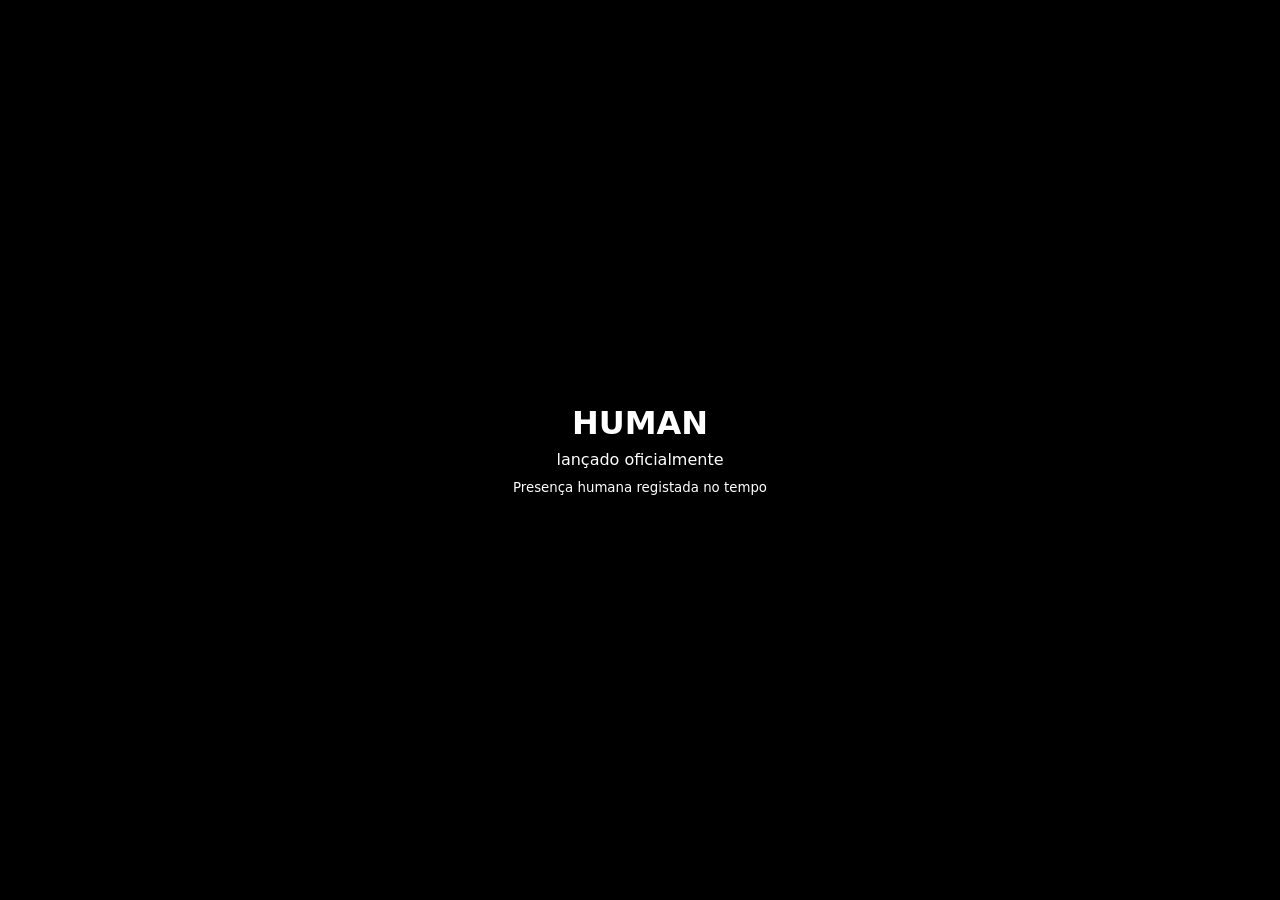
<file: index.html>
<!DOCTYPE html>
<html lang="pt">
<head>
  <meta charset="UTF-8" />
  <meta name="viewport" content="width=device-width, initial-scale=1.0, viewport-fit=cover" />
  <title>HUMAN</title>

  <link rel="stylesheet" href="style.css" />

  <!-- Telegram WebApp -->
  <script src="https://telegram.org/js/telegram-web-app.js"></script>
</head>

<body>

<!-- SPLASH -->
<div id="mainnetSplash">
  <div class="mainnet-box">
    <h2>HUMAN</h2>
    <p>lançado oficialmente</p>
    <small>Presença humana registada no tempo</small>
  </div>
</div>

<!-- APP -->
<div id="app">

  <section id="hero">
    <h1>HUMAN</h1>
    <p>Não é um jogo. Não é promessa. É presença.</p>
  </section>

  <section id="dashboard">
    <div class="card big">
      <h2>HUM acumulado</h2>
      <div class="hum-value" id="humValue">0.00000 HUM</div>

      <p id="percentText">— % minerado</p>

      <small id="phaseText">
        Fase 0 — Génese<br />
        HUM guardado (dormente)
      </small>
    </div>

    <div class="menu">
      <button data-open="protocol">📜 Protocolo HUM</button>
      <button data-open="about">ℹ️ Sobre</button>
    </div>
  </section>

  <section id="protocol" class="space hidden">
    <div class="space-card">
      <h2>Protocolo HUM</h2>
      <p>
        HUM é um marcador de presença humana.<br /><br />
        Não é investimento.<br />
        Não é promessa de retorno.
      </p>
      <button class="close">Fechar</button>
    </div>
  </section>

  <section id="about" class="space hidden">
    <div class="space-card">
      <h2>Sobre</h2>
      <p>
        HUMAN regista presença no tempo.<br />
        A maturidade é coletiva.
      </p>
      <button class="close">Fechar</button>
    </div>
  </section>

</div>

<!-- FAILSAFE SPLASH -->
<script>
  window.addEventListener("load", () => {
    setTimeout(() => {
      const splash = document.getElementById("mainnetSplash");
      if (splash) splash.style.display = "none";
    }, 1200);
  });
</script>

<script src="app.js"></script>
</body>
</html>
</file>
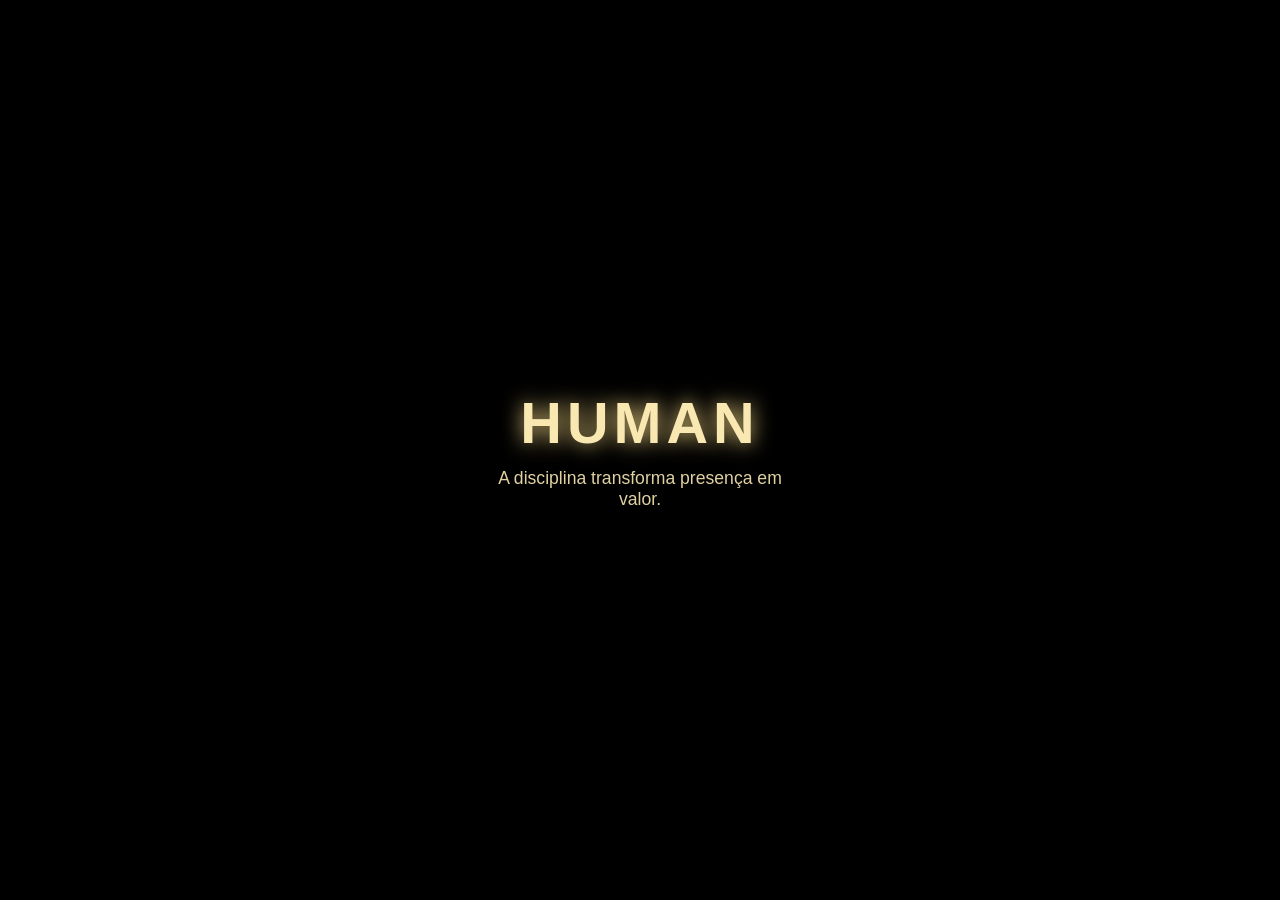
<file: docs/index.html>
<!DOCTYPE html>
<html lang="pt">
<head>
<meta charset="UTF-8">
<meta name="viewport" content="width=device-width, initial-scale=1">
<title>HUMAN — Ascender</title>
<link rel="stylesheet" href="style.css">
<script defer>
document.addEventListener("DOMContentLoaded",()=>{
  setTimeout(()=>{ window.location.href="home.html"; },2500);
});
</script>
</head>

<body class="splash">
<div class="splash-center">
  <h1>HUMAN</h1>
  <p id="frase"></p>
</div>

<script>
const frases=[
"O tempo é a única energia verdadeira.",
"Cada regresso ilumina o caminho.",
"A disciplina transforma presença em valor.",
"Nada é mais raro do que tempo consciente.",
"O HUM nasce de ti.",
"A tua marca no tempo é única.",
"Não corras — regressa.",
"O futuro pertence aos que voltam.",
"HUM mede presença, não poder.",
"Participar é criar realidade.",
"O mundo digital precisa de humanidade.",
"A persistência supera a pressa.",
"Presença é prova.",
"HUMAN é tempo vivo.",
"Tu és a origem."
];
document.getElementById("frase").innerText =
  frases[Math.floor(Math.random()*frases.length)];
</script>
</body>
</html>
</file>
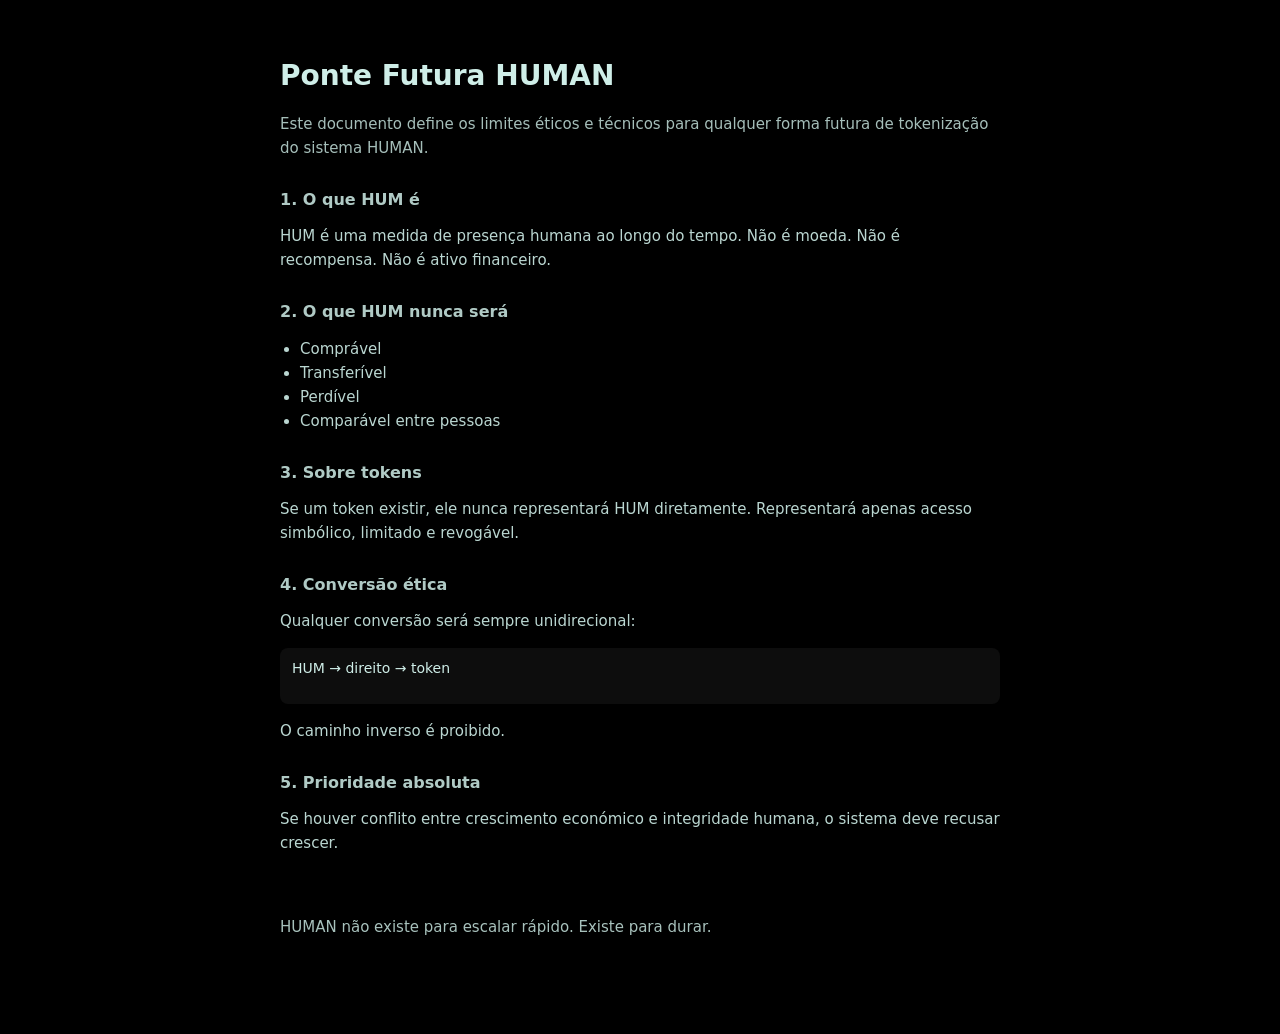
<file: bridge.html>
<!DOCTYPE html>
<html lang="pt">
<head>
  <meta charset="UTF-8">
  <meta name="viewport" content="width=device-width, initial-scale=1.0">
  <title>HUMAN — Ponte Futura</title>
  <link rel="stylesheet" href="bridge.css">
</head>
<body>

<main class="container">

  <h1>Ponte Futura HUMAN</h1>

  <p class="intro">
    Este documento define os limites éticos e técnicos
    para qualquer forma futura de tokenização do sistema HUMAN.
  </p>

  <section>
    <h2>1. O que HUM é</h2>
    <p>
      HUM é uma medida de presença humana ao longo do tempo.
      Não é moeda. Não é recompensa. Não é ativo financeiro.
    </p>
  </section>

  <section>
    <h2>2. O que HUM nunca será</h2>
    <ul>
      <li>Comprável</li>
      <li>Transferível</li>
      <li>Perdível</li>
      <li>Comparável entre pessoas</li>
    </ul>
  </section>

  <section>
    <h2>3. Sobre tokens</h2>
    <p>
      Se um token existir, ele nunca representará HUM diretamente.
      Representará apenas acesso simbólico, limitado e revogável.
    </p>
  </section>

  <section>
    <h2>4. Conversão ética</h2>
    <p>
      Qualquer conversão será sempre unidirecional:
    </p>
    <pre>
HUM → direito → token
    </pre>
    <p>
      O caminho inverso é proibido.
    </p>
  </section>

  <section>
    <h2>5. Prioridade absoluta</h2>
    <p>
      Se houver conflito entre crescimento económico
      e integridade humana, o sistema deve recusar crescer.
    </p>
  </section>

  <section class="closing">
    <p>
      HUMAN não existe para escalar rápido.
      Existe para durar.
    </p>
  </section>

</main>

</body>
</html>
</file>
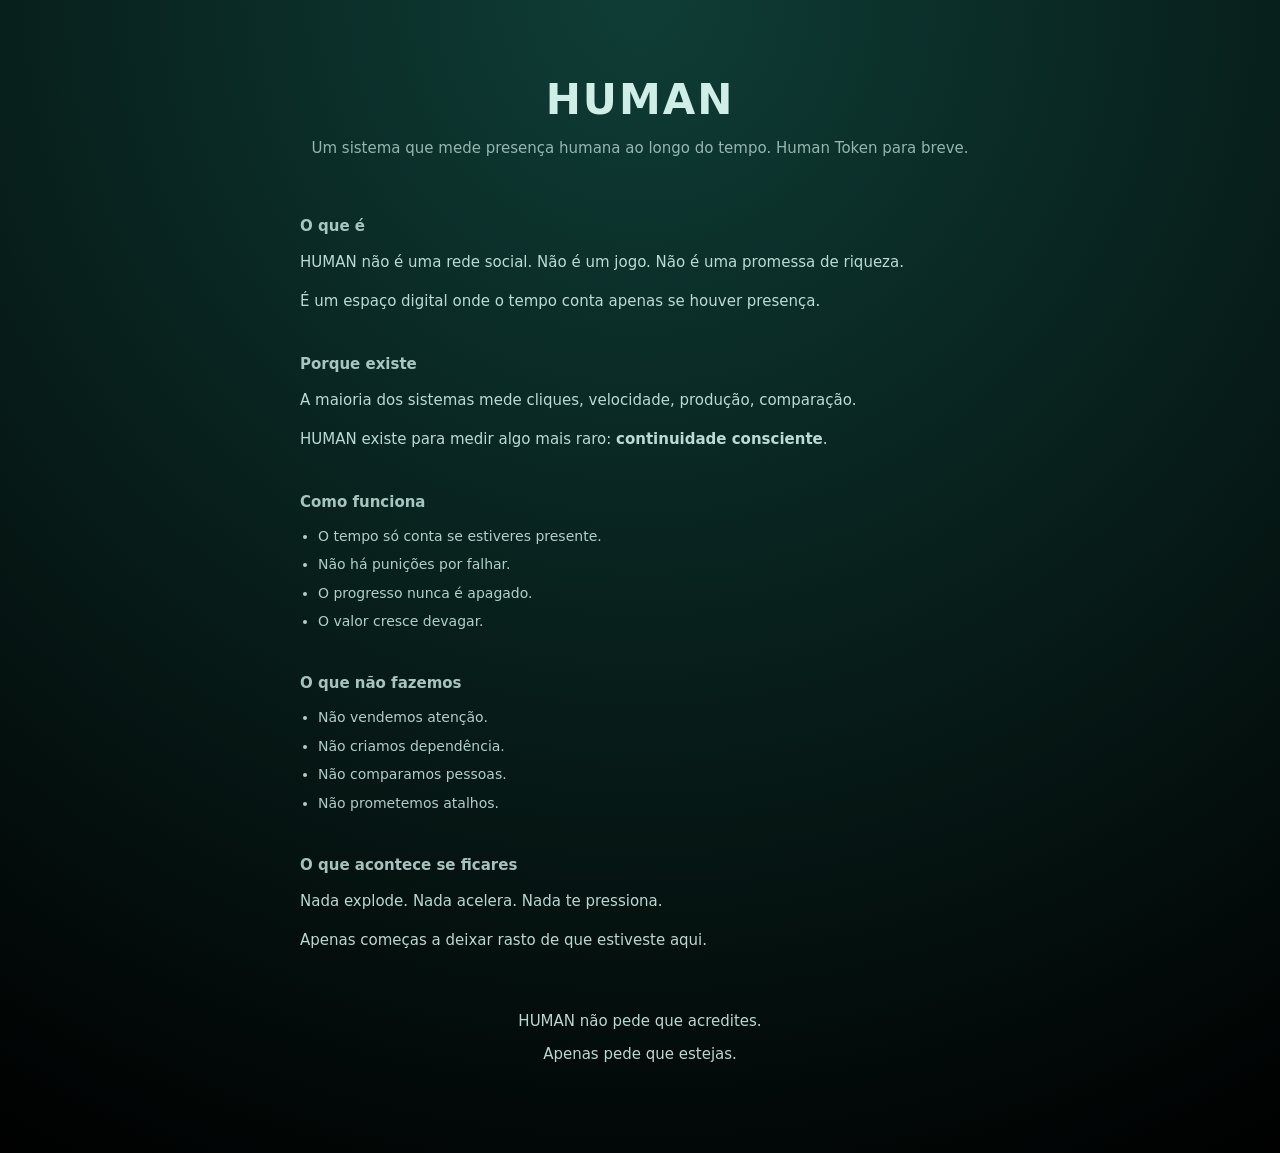
<file: public.html>
<!DOCTYPE html>
<html lang="pt">
<head>
  <meta charset="UTF-8" />
  <meta name="viewport" content="width=device-width, initial-scale=1.0"/>
  <title>HUMAN</title>
  <link rel="stylesheet" href="public.css">
</head>
<body>

<main class="container">

  <section class="hero">
    <h1>HUMAN</h1>
    <p class="subtitle">
      Um sistema que mede presença humana ao longo do tempo. Human Token para breve.
    </p>
  </section>

  <section class="block">
    <h2>O que é</h2>
    <p>
      HUMAN não é uma rede social.
      Não é um jogo.
      Não é uma promessa de riqueza.
    </p>
    <p>
      É um espaço digital onde o tempo conta
      apenas se houver presença.
    </p>
  </section>

  <section class="block">
    <h2>Porque existe</h2>
    <p>
      A maioria dos sistemas mede cliques,
      velocidade,
      produção,
      comparação.
    </p>
    <p>
      HUMAN existe para medir algo mais raro:
      <strong>continuidade consciente</strong>.
    </p>
  </section>

  <section class="block">
    <h2>Como funciona</h2>
    <ul>
      <li>O tempo só conta se estiveres presente.</li>
      <li>Não há punições por falhar.</li>
      <li>O progresso nunca é apagado.</li>
      <li>O valor cresce devagar.</li>
    </ul>
  </section>

  <section class="block">
    <h2>O que não fazemos</h2>
    <ul>
      <li>Não vendemos atenção.</li>
      <li>Não criamos dependência.</li>
      <li>Não comparamos pessoas.</li>
      <li>Não prometemos atalhos.</li>
    </ul>
  </section>

  <section class="block">
    <h2>O que acontece se ficares</h2>
    <p>
      Nada explode.
      Nada acelera.
      Nada te pressiona.
    </p>
    <p>
      Apenas começas a deixar rasto
      de que estiveste aqui.
    </p>
  </section>

  <section class="closing">
    <p>
      HUMAN não pede que acredites.
    </p>
    <p>
      Apenas pede que estejas.
    </p>
  </section>

</main>

</body>
</html>
</file>
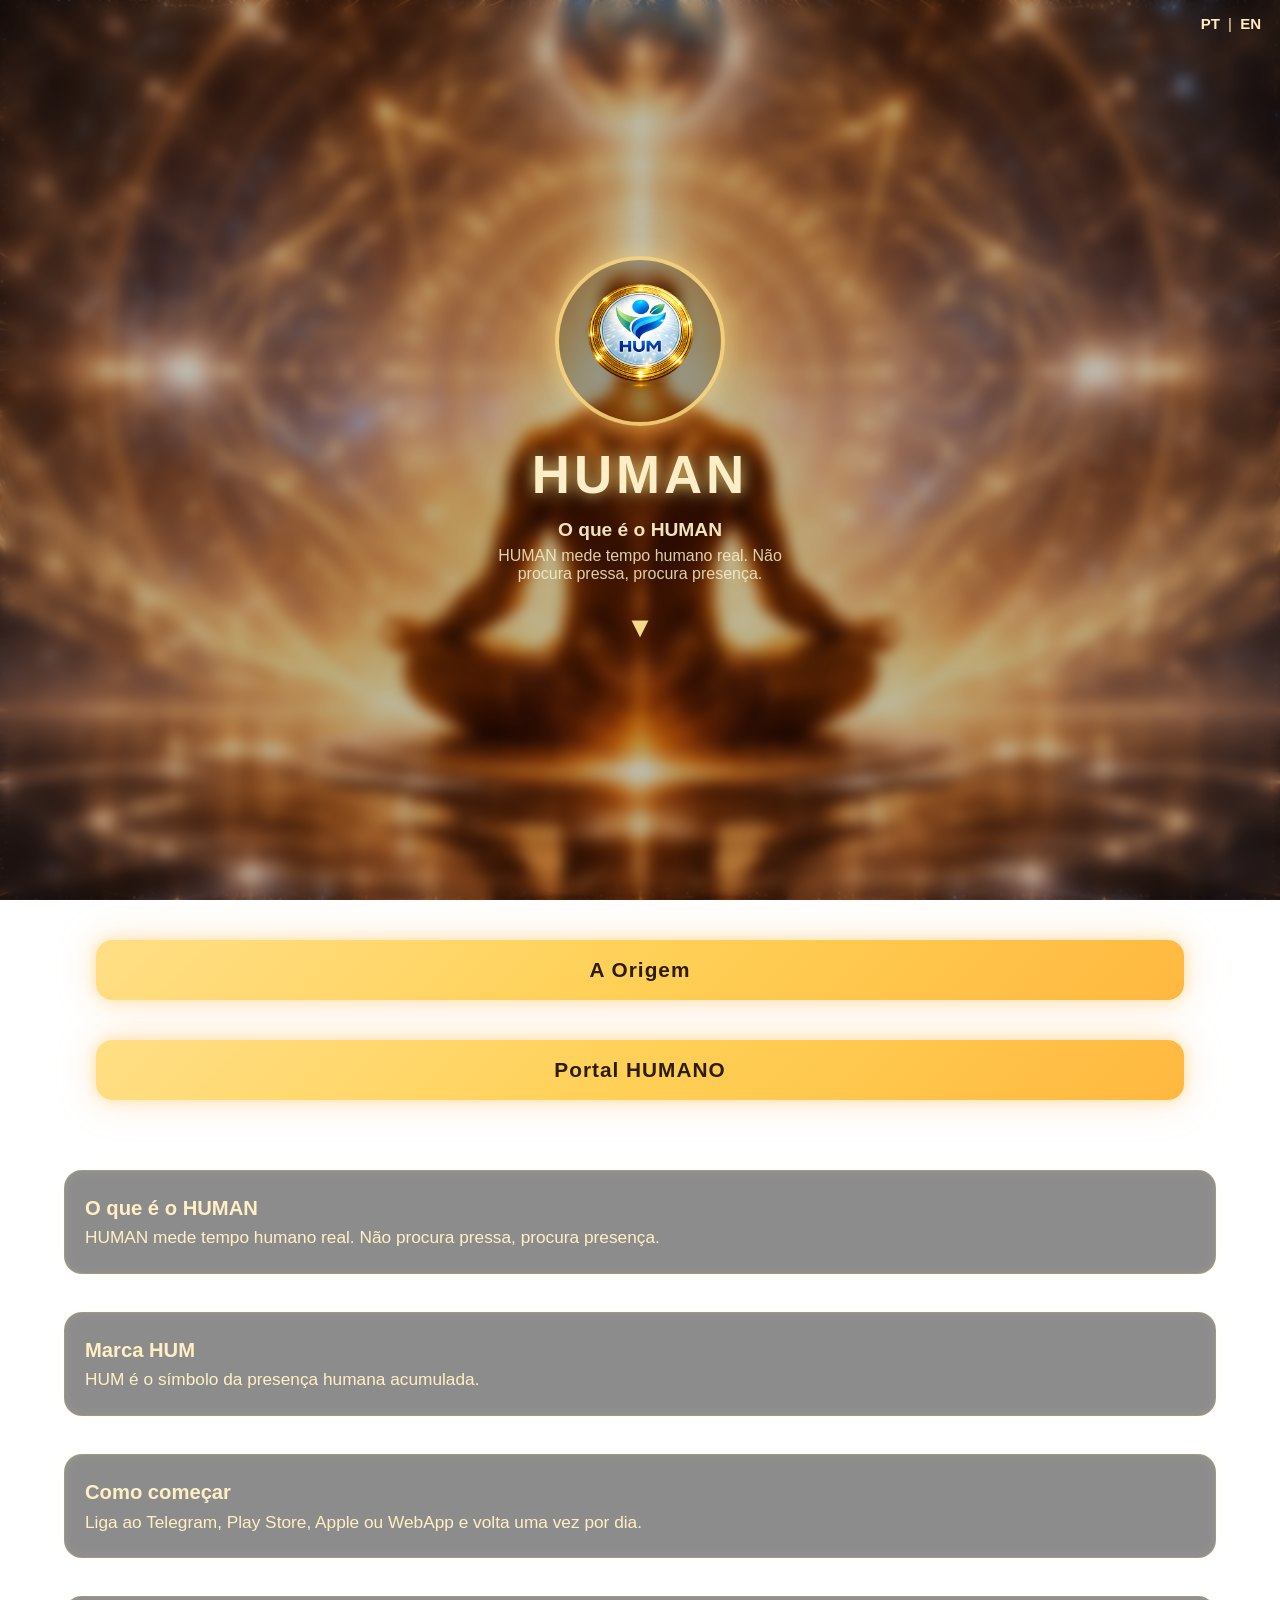
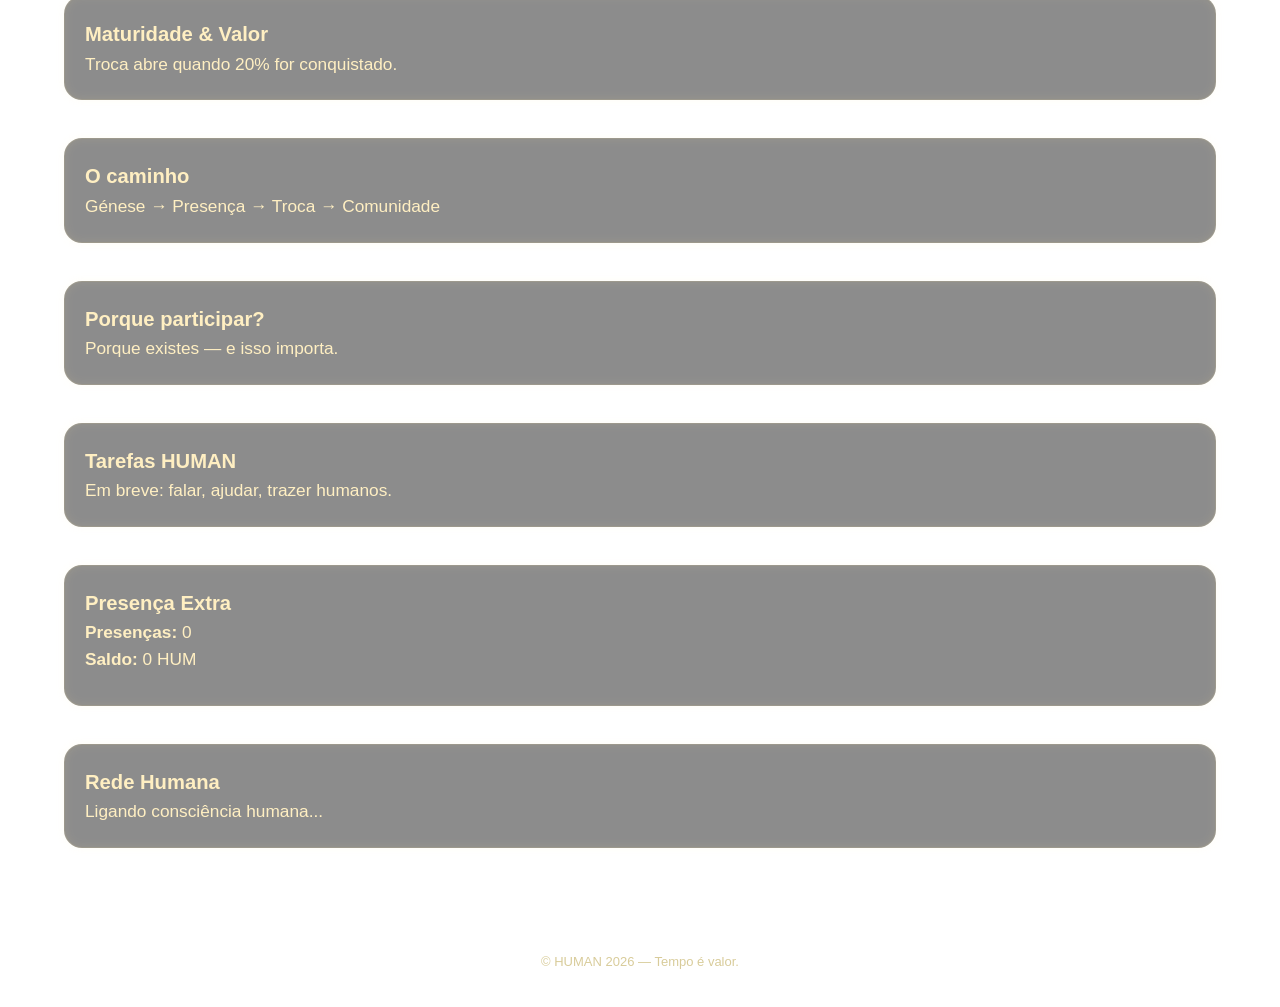
<file: docs/home.html>
<!DOCTYPE html>
<html lang="pt">
<head>
<meta charset="UTF-8">
<meta name="viewport" content="width=device-width, initial-scale=1">
<title>HUMAN 2026</title>
<link rel="stylesheet" href="style.css">
<script defer src="script.js"></script>
</head>

<body class="home">

<!-- FUNDO ANIMADO -->
<canvas id="fog"></canvas>
<canvas id="trail"></canvas>
<div id="background"></div>

<!-- LÍNGUA -->
<header>
  <div id="lang-switch">
    <span onclick="setLang('pt')">PT</span> |
    <span onclick="setLang('en')">EN</span>
  </div>
</header>

<!-- HERO -->
<section class="hero">
  <div class="hum-logo"></div>
  <h1>HUMAN</h1>
  <h2 data-key="what-title"></h2>
  <p data-key="what"></p>
  <div id="scroll-down">▼</div>
</section>

<!-- BOTÕES PRINCIPAIS -->
<a href="origem.html" class="gateway-btn" data-key="origem-btn">
  A Origem
</a>

<a href="portal.html" class="gateway-btn" data-key="portal-btn">
  Portal HUMANO
</a>

<!-- CONTEÚDO PRINCIPAL -->
<main>

<section class="card">
  <h3 data-key="what-title"></h3>
  <p data-key="what"></p>
</section>

<section class="card">
  <h3 data-key="token-title"></h3>
  <p data-key="token"></p>
</section>

<section class="card">
  <h3 data-key="start-title"></h3>
  <p data-key="start"></p>
</section>

<section class="card">
  <h3 data-key="eco-title"></h3>
  <p data-key="eco"></p>
</section>

<section class="card">
  <h3 data-key="phase-title"></h3>
  <p data-key="phase"></p>
</section>

<section class="card">
  <h3 data-key="why-title"></h3>
  <p data-key="why"></p>
</section>

<section class="card">
  <h3 data-key="tasks-title"></h3>
  <p data-key="tasks"></p>
</section>

<section class="card">
  <h3 data-key="daily-title"></h3>
  <p><strong>Presenças:</strong> <span id="days">0</span></p>
  <p><strong>Saldo:</strong> <span id="humBalance">0 HUM</span></p>
  <div id="timeline"></div>
</section>

<section class="card">
  <h3 data-key="comm-title"></h3>
  <p id="radar-info">Ligando consciência humana...</p>
</section>

</main>

<footer>
  <p>© HUMAN 2026 — Tempo é valor.</p>
</footer>

<!-- GARANTE QUE OS TEXTOS APARECEM -->
<script>
document.addEventListener("DOMContentLoaded",()=>{
 setLang(localStorage.getItem("lang") || "pt");
});
</script>

</body>
</html>
</file>
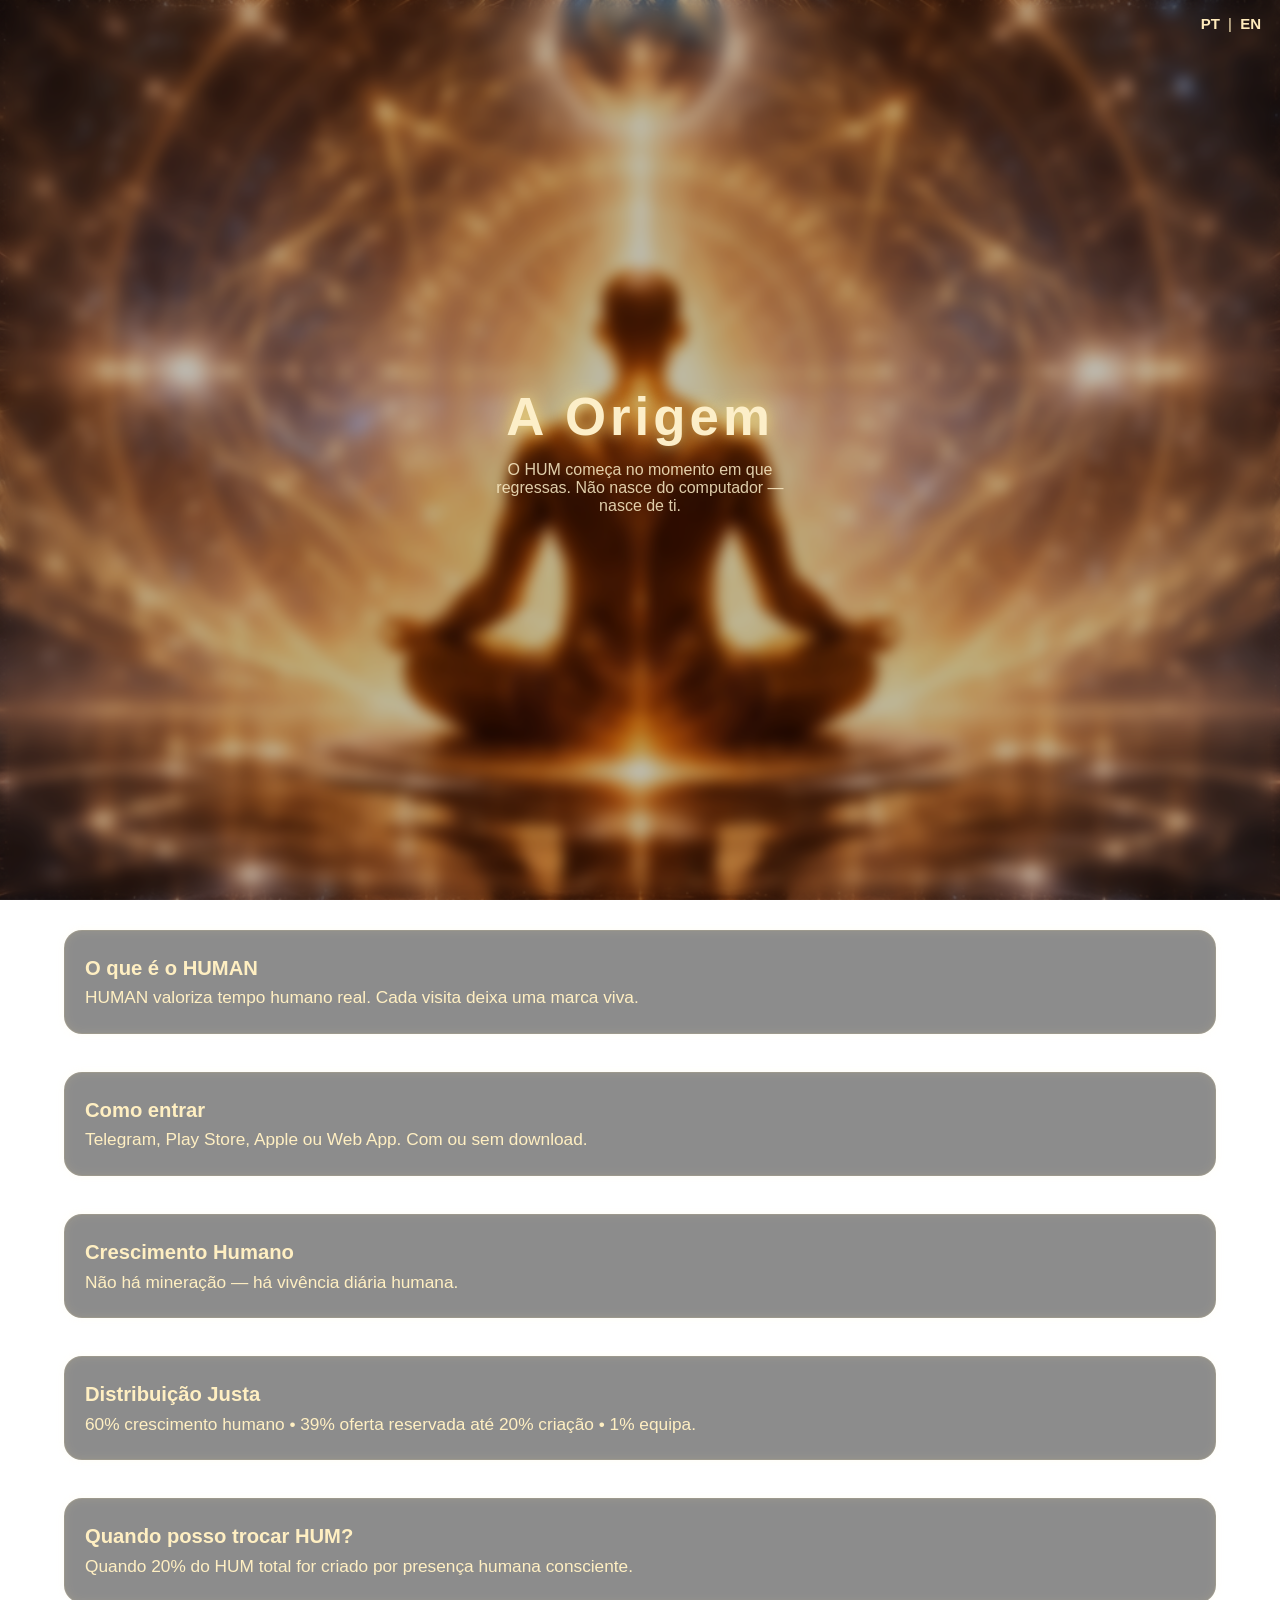
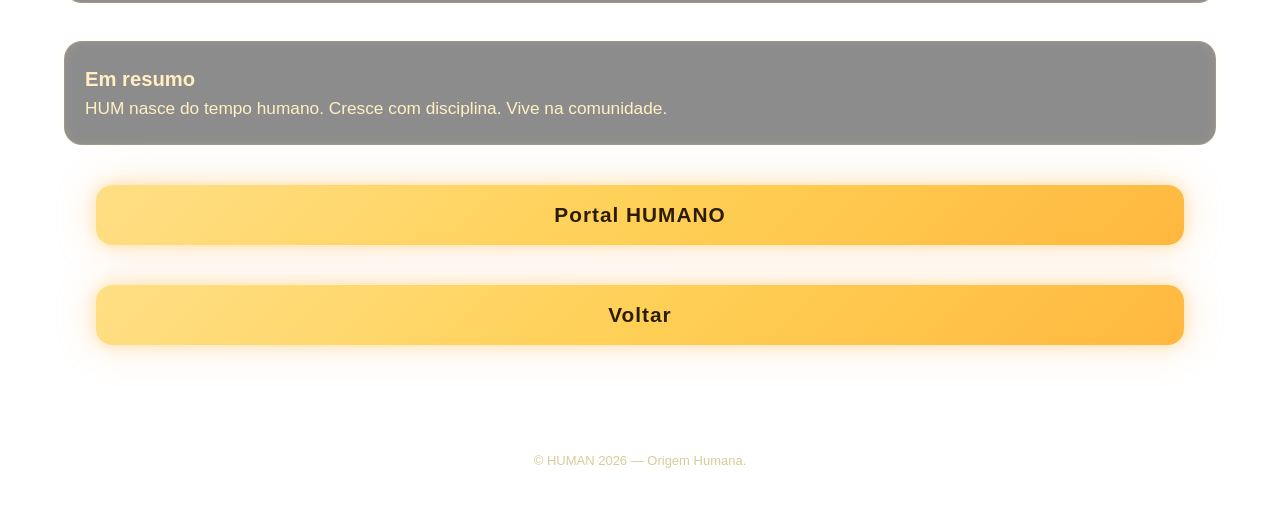
<file: docs/origem.html>
<!DOCTYPE html>
<html lang="pt">
<head>
<meta charset="UTF-8">
<meta name="viewport" content="width=device-width, initial-scale=1">
<title>A Origem — HUMAN</title>
<link rel="stylesheet" href="style.css">
<script defer src="script.js"></script>
</head>

<body class="home">

<canvas id="fog"></canvas>
<canvas id="trail"></canvas>
<div id="background"></div>

<header>
  <div id="lang-switch">
    <span onclick="setLang('pt')">PT</span> |
    <span onclick="setLang('en')">EN</span>
  </div>
</header>

<section class="hero mini-hero">
  <h1 data-key="origem-title"></h1>
  <p data-key="origem-intro"></p>
</section>

<main>
<section class="card"><h3 data-key="origem-what"></h3><p data-key="origem-what-text"></p></section>
<section class="card"><h3 data-key="origem-entry"></h3><p data-key="origem-entry-text"></p></section>
<section class="card"><h3 data-key="origem-growth"></h3><p data-key="origem-growth-text"></p></section>
<section class="card"><h3 data-key="origem-distribution"></h3><p data-key="origem-distribution-text"></p></section>
<section class="card"><h3 data-key="origem-when"></h3><p data-key="origem-when-text"></p></section>
<section class="card"><h3 data-key="origem-summary"></h3><p data-key="origem-summary-text"></p></section>

<a href="portal.html" class="gateway-btn" data-key="portal-btn"></a>
<a href="home.html" class="gateway-btn back-btn" data-key="back-home"></a>
</main>

<footer><p>© HUMAN 2026 — Origem Humana.</p></footer>
</body>
</html>
</file>
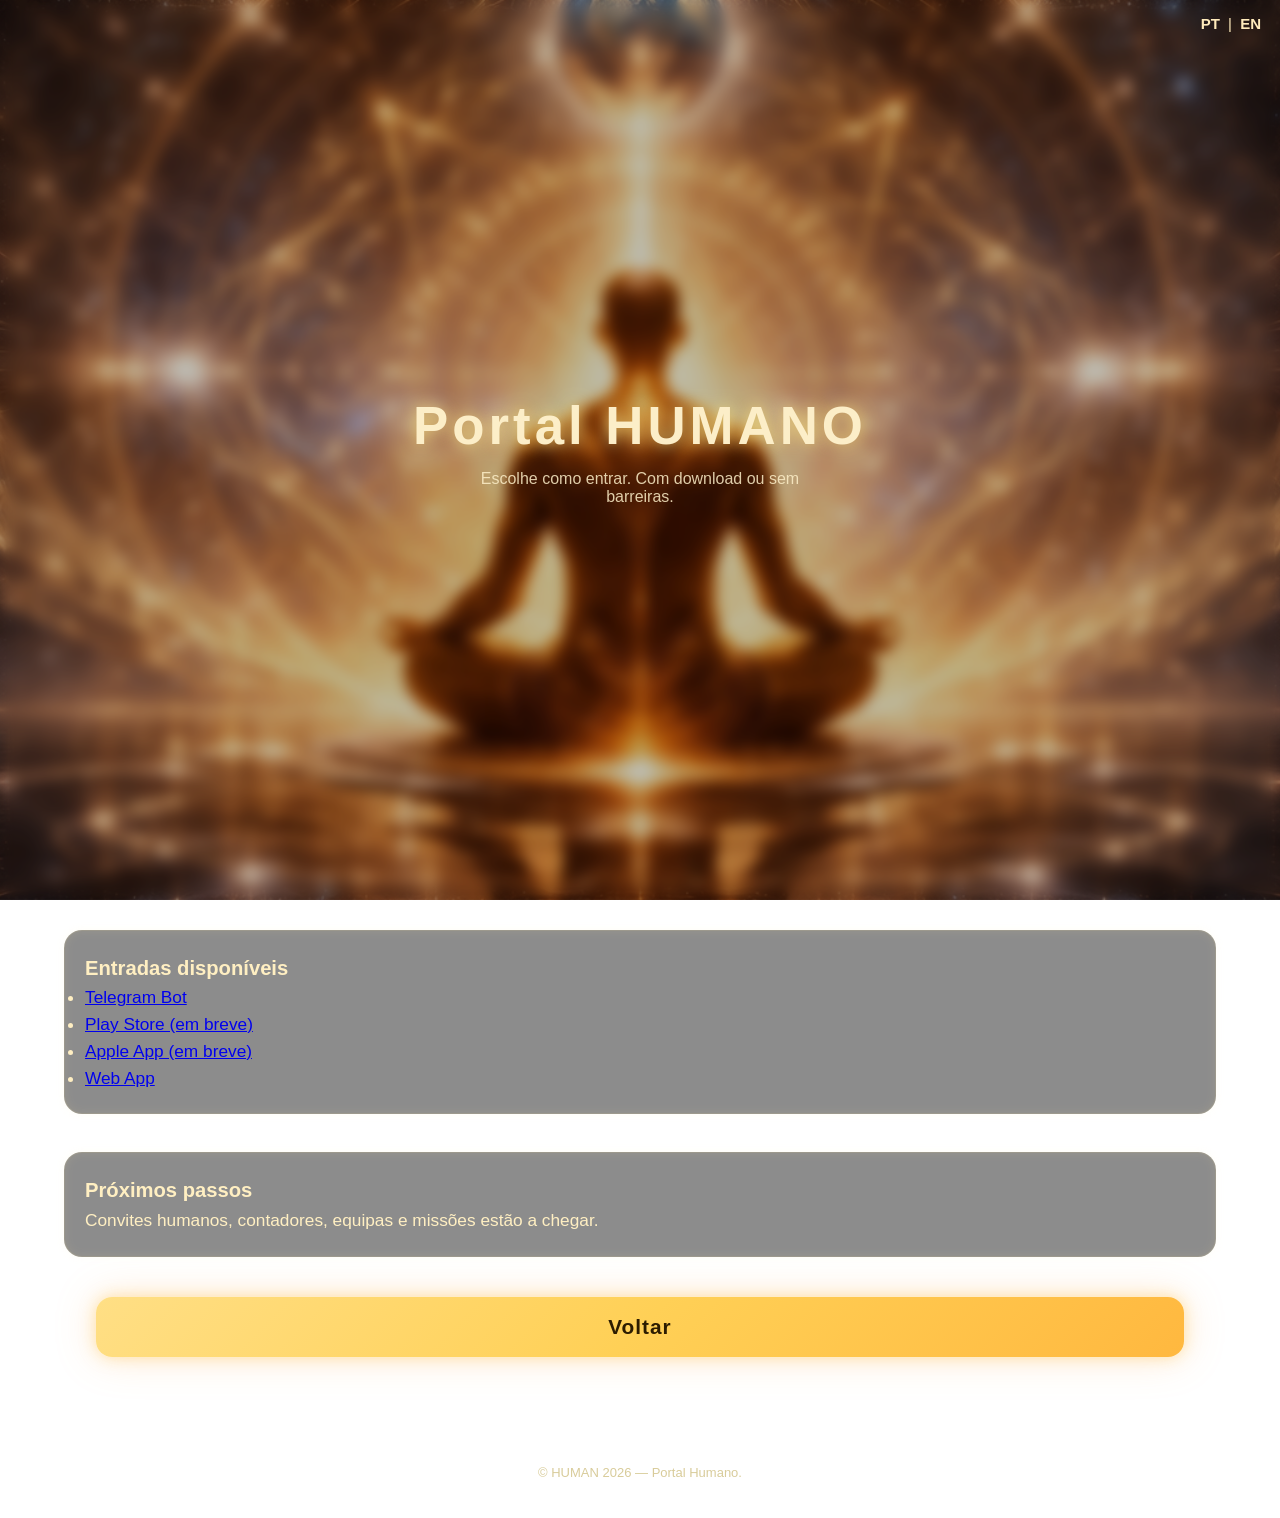
<file: docs/portal.html>
<!DOCTYPE html>
<html lang="pt">
<head>
<meta charset="UTF-8">
<meta name="viewport" content="width=device-width, initial-scale=1">
<title>Portal HUMAN</title>
<link rel="stylesheet" href="style.css">
<script defer src="script.js"></script>
</head>

<body class="home">

<canvas id="fog"></canvas>
<canvas id="trail"></canvas>
<div id="background"></div>

<header>
  <div id="lang-switch">
    <span onclick="setLang('pt')">PT</span> |
    <span onclick="setLang('en')">EN</span>
  </div>
</header>

<section class="hero mini-hero">
  <h1 data-key="portal-title"></h1>
  <p data-key="portal-desc"></p>
</section>

<main>
<section class="card">
  <h3 data-key="portal-connect"></h3>
  <ul>
    <li><a href="https://t.me/human_app_bot" target="_blank">Telegram Bot</a></li>
    <li><a href="#">Play Store (em breve)</a></li>
    <li><a href="#">Apple App (em breve)</a></li>
    <li><a href="home.html">Web App</a></li>
  </ul>
</section>

<section class="card">
  <h3 data-key="portal-future"></h3>
  <p data-key="portal-future-text"></p>
</section>

<a href="home.html" class="gateway-btn back-btn" data-key="back-home"></a>
</main>

<footer><p>© HUMAN 2026 — Portal Humano.</p></footer>
</body>
</html>
</file>
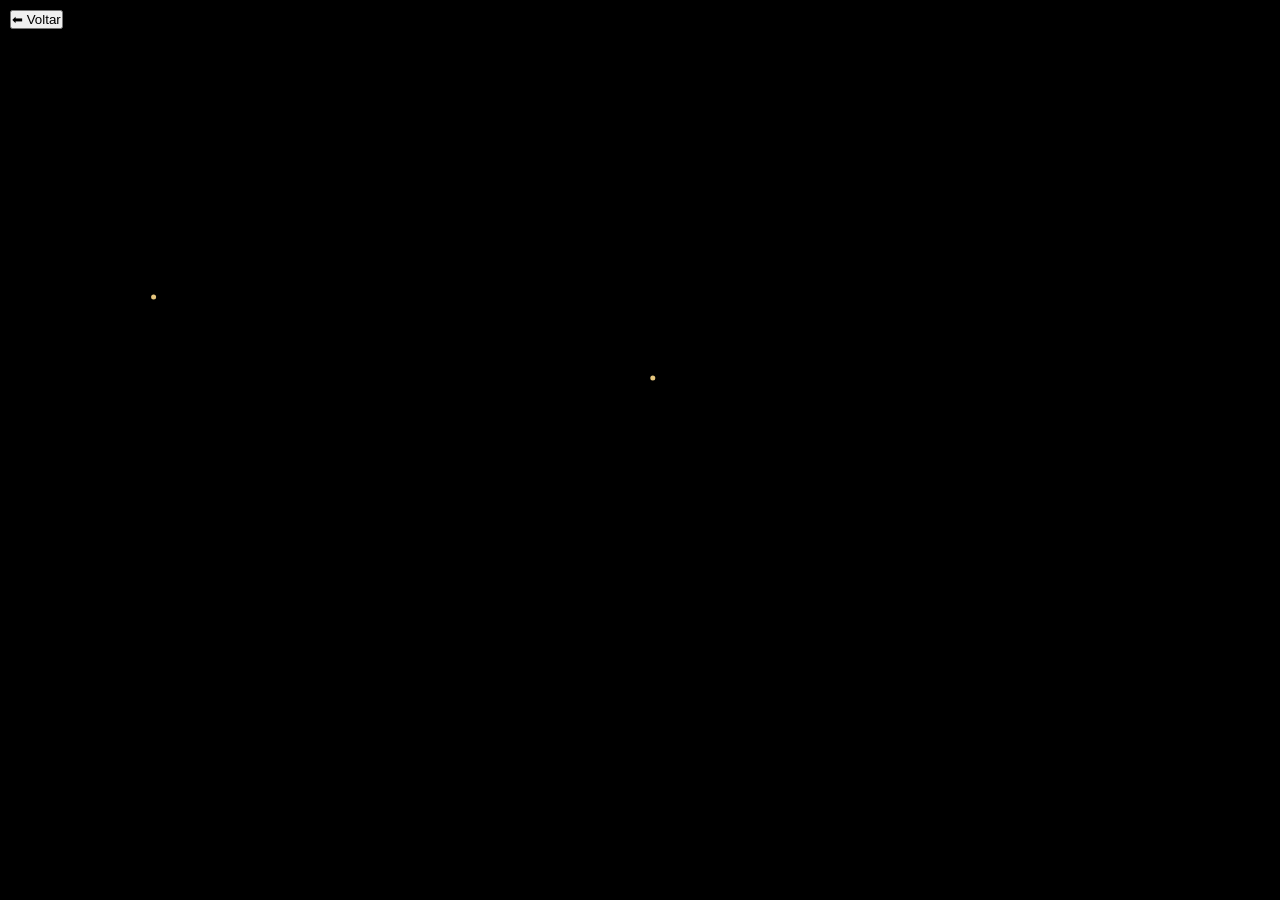
<file: docs/radar.html>
<!DOCTYPE html>
<html>
<head><meta charset="UTF-8"><meta name="viewport" content="width=device-width,initial-scale=1">
<title>Radar HUM</title>
<link rel="stylesheet" href="style.css">
<style>canvas{background:black} .back{position:fixed;top:10px;left:10px;z-index:20;}</style>
</head>
<body>
<button class="back btn" onclick="location.href='home.html'">⬅ Voltar</button>
<canvas id="map"></canvas>
<script>
const c=document.getElementById("map"),x=c.getContext("2d");
function r(){c.width=innerWidth;c.height=innerHeight;}r();onresize=r;
let nodes=[];
async function load(){try{
 let j=await fetch("radar.json");nodes=await j.json();}catch{}}
setInterval(load,15000);load();
function d(){
 x.clearRect(0,0,c.width,c.height);
 nodes.forEach((n,i)=>{x.fillStyle="rgba(255,220,140,.9)";x.beginPath();x.arc(n.x*c.width,n.y*c.height,2.5,0,Math.PI*2);x.fill();});
 requestAnimationFrame(d);} d();
</script>
</body></html>
</file>
<file: style.css>
/* =========================
   HUMAN — style.css
   ========================= */

* {
  box-sizing: border-box;
}

body {
  margin: 0;
  background: #000;
  color: #fff;
  font-family: system-ui, -apple-system, BlinkMacSystemFont, sans-serif;
}

/* SPLASH */
#mainnetSplash {
  position: fixed;
  inset: 0;
  background: #000;
  display: flex;
  align-items: center;
  justify-content: center;
  z-index: 9999;
}

.mainnet-box {
  text-align: center;
}

.mainnet-box h2 {
  margin: 0;
  font-size: 2rem;
}

.mainnet-box p {
  margin: 0.5rem 0;
}

#app {
  padding: 20px;
}

/* HERO */
#hero {
  text-align: center;
  margin-bottom: 20px;
}

/* CARD */
.card {
  background: #111;
  border-radius: 16px;
  padding: 20px;
  margin-bottom: 20px;
}

.hum-value {
  font-size: 1.6rem;
  margin: 10px 0;
}

/* MENU */
.menu {
  display: flex;
  gap: 10px;
  flex-wrap: wrap;
}

.menu button {
  flex: 1;
  padding: 12px;
  border-radius: 12px;
  border: none;
  background: #222;
  color: #fff;
}

/* MODALS */
.space {
  position: fixed;
  inset: 0;
  background: rgba(0,0,0,0.8);
  display: flex;
  align-items: center;
  justify-content: center;
}

.space.hidden {
  display: none;
}

.space-card {
  background: #111;
  padding: 20px;
  border-radius: 16px;
  width: 90%;
  max-width: 400px;
}

.space-card button {
  margin-top: 15px;
  width: 100%;
  padding: 10px;
  border: none;
  border-radius: 10px;
  background: #333;
  color: #fff;
}
</file>
<file: docs/style.css>
/*******************************
 🌍 BASE GLOBAL
*******************************/
*{margin:0;padding:0;box-sizing:border-box;}
html,body{width:100%;min-height:100vh;}
body{
  font-family:-apple-system, BlinkMacSystemFont, Segoe UI, Roboto, sans-serif;
  color:#f5eec8;
  overflow-x:hidden;
  scroll-behavior:smooth;
}

/*******************************
 🌌 FUNDO NÍTIDO
*******************************/
#background{
  position:fixed;
  inset:0;
  background:url("zen-bg.jpg") center/cover no-repeat fixed;
  z-index:-4;
  opacity:1;          /* Fundo forte */
  filter:none;        /* Sem desfocar */
}

/*******************************
 🚀 SPLASH SCREEN
*******************************/
body.splash{
  display:flex;
  flex-direction:column;
  align-items:center;
  justify-content:center;
  background:#000;
  color:#f9e8b2;
  text-align:center;
  animation:fadeIn 1.5s ease-out;
}
.splash-center h1{
  font-size:3.6rem;
  letter-spacing:5px;
  margin-bottom:12px;
  text-shadow:0 0 20px #e4c97c;
}
.splash-center p{
  max-width:320px;
  opacity:.9;
  font-size:1.1rem;
}
#lang-switch-top{
  position:fixed;
  top:18px;right:18px;
  font-size:15px;
  cursor:pointer;
  color:#e9d89b;
}

/*******************************
 ✨ ANIM EXTRA
*******************************/
@keyframes fadeIn{0%{opacity:0;}100%{opacity:1;}}
@keyframes breathe{
  0%,100%{transform:scale(1);}
  50%{transform:scale(1.05);}
}

/*******************************
 🏠 HOME LAYOUT
*******************************/
body.home{
  color:#fceec8;
}

/* NAV */
header{
  position:fixed;
  top:15px;
  right:15px;
  z-index:60;
  font-size:15px;
  display:flex;
  gap:6px;
  color:#ffebbc;
}
#lang-switch span{
  cursor:pointer;
  font-weight:600;
  padding:2px 4px;
}
#lang-switch span:hover{
  color:#fff6d1;
  text-shadow:0 0 7px #ffd778;
}

/*******************************
 🌌 HERO
*******************************/
.hero{
  height:100vh;
  display:flex;
  flex-direction:column;
  justify-content:center;
  align-items:center;
  text-align:center;
  padding:20px;
  background:rgba(0,0,0,0.25);
  backdrop-filter:blur(7px);
  animation:fadeIn 1.5s ease-out;
  z-index:10; /* Sempre acima do fundo */
}
.hero h1{
  font-size:3.3rem;
  letter-spacing:4px;
  margin-bottom:14px;
  text-shadow:0 0 16px #f1d97d;
}
.hero h2{
  font-size:1.2rem;
  opacity:.95;
  margin-bottom:6px;
  max-width:320px;
}
.hero p{
  max-width:330px;
  opacity:.85;
  font-size:1rem;
}
#scroll-down{
  margin-top:28px;
  font-size:1.8rem;
  animation:bounce 1.5s infinite;
  color:#f3d98c;
}
@keyframes bounce{
  0%{transform:translateY(0);}
  50%{transform:translateY(8px);}
  100%{transform:translateY(0);}
}

/*******************************
 🔆 HUM LOGO — 100% CÍRCULO
*******************************/
.hum-logo{
  width:170px;
  height:170px;
  border-radius:50%;
  background:url("hum-logo.png") center/cover no-repeat; /* ocupa tudo */
  background-size:100%;
  background-color:rgba(0,0,0,0.2);
  border:4px solid rgba(255,220,130,0.85);
  box-shadow:
    0 0 22px rgba(255,210,120,0.45),
    0 0 60px rgba(255,210,120,0.25);
  margin-bottom:18px;
  animation:breathe 6s infinite;
  z-index:20;
}

/*******************************
 📦 CARTÕES DE CONTEÚDO
*******************************/
main{padding:30px 0;}
.card{
  width:90%;
  margin:0 auto 38px auto;
  padding:22px 20px;
  background:rgba(0,0,0,0.45);
  border-radius:18px;
  backdrop-filter:blur(9px);
  line-height:1.55;
  font-size:1.08rem;
  color:#ffefc2;
  border:1px solid rgba(255,224,150,0.15);
  box-shadow:
    0 0 8px rgba(255,235,170,0.12),
    inset 0 0 8px rgba(255,225,140,0.1);
  animation:fadeIn 0.8s ease-out;
}

/*******************************
 🌫 CAMADAS DE FUNDO
*******************************/
canvas#fog,canvas#particles,canvas#trail{
  position:fixed;
  top:0;left:0;
  width:100vw;height:100vh;
  pointer-events:none;
}
#fog{z-index:-3;opacity:.35;}
#particles{z-index:-2;opacity:.6;}
#trail{z-index:-1;}

/*******************************
 📡 RADAR HUMANO
*******************************/
#radar{
  width:100%;
  height:260px;
  background:rgba(0,0,0,0.25);
  border-radius:14px;
  border:1px solid rgba(255,225,165,.15);
  box-shadow:0 0 15px rgba(255,210,130,0.15);
  margin-top:12px;
}

/*******************************
 ✨ LINHA DO TEMPO
*******************************/
#timeline{
  display:flex;
  flex-wrap:wrap;
  gap:4px;
  margin-top:10px;
}
.mark{
  width:7px;
  height:7px;
  border-radius:50%;
  background:#ffd68a;
  opacity:.7;
}

/*******************************
 🌙 MODO NOTURNO
*******************************/
body.night{
  color:#cfc6a0;
}
body.night .hero,
body.night .card{
  background:rgba(0,0,0,0.60);
}
body.night #background{
  opacity:1;
}

/*******************************
 🦶 FOOTER
*******************************/
footer{
  text-align:center;
  padding:38px 0;
  font-size:13px;
  color:#d4c68f;
  opacity:.9;
}

/*******************************
 📱 RESPONSIVE
*******************************/
@media(max-width:480px){
  .hero h1{font-size:2.6rem;}
  .hero h2{font-size:1rem;}
  .card{font-size:.95rem;}
  .hum-logo{width:140px;height:140px;}
}
/* ==== BOTÃO A ORIGEM ==== */
.gateway-btn{
  display:block;
  width:85%;
  margin:40px auto;
  padding:18px 0;
  text-align:center;
  font-size:1.3rem;
  font-weight:600;
  color:#2c1c00;
  background:linear-gradient(135deg, #ffdf85, #ffd056, #ffb83f);
  border-radius:16px;
  text-decoration:none;
  letter-spacing:1px;
  box-shadow:
    0 0 15px rgba(255,210,120,0.6),
    0 0 40px rgba(255,170,80,0.25);
  animation:pulseGlow 3.5s infinite;
}

/* efeito hover */
.gateway-btn:hover{
  transform:scale(1.04);
  box-shadow:
    0 0 25px rgba(255,210,120,0.8),
    0 0 60px rgba(255,170,80,0.4);
}

/* animação mística */
@keyframes pulseGlow{
  0%{box-shadow:0 0 12px rgba(255,215,120,0.4);}
  50%{box-shadow:0 0 35px rgba(255,215,120,0.9);}
  100%{box-shadow:0 0 12px rgba(255,215,120,0.4);}
                               }
</file>
<file: bridge.css>
* {
  box-sizing: border-box;
  font-family: system-ui, -apple-system, BlinkMacSystemFont;
}

body {
  margin: 0;
  background: #000;
  color: #cfeee8;
}

.container {
  max-width: 760px;
  margin: 0 auto;
  padding: 40px 20px 80px;
}

h1 {
  font-size: 28px;
  margin-bottom: 20px;
}

h2 {
  font-size: 16px;
  margin-top: 30px;
  margin-bottom: 10px;
  opacity: 0.85;
}

p, li {
  font-size: 15px;
  line-height: 1.6;
  opacity: 0.9;
}

ul {
  padding-left: 20px;
}

pre {
  background: rgba(255,255,255,0.05);
  padding: 12px;
  border-radius: 8px;
  font-size: 14px;
}

.intro {
  opacity: 0.8;
  margin-bottom: 30px;
}

.closing {
  margin-top: 60px;
  font-size: 15px;
  opacity: 0.9;
}
</file>
<file: public.css>
* {
  box-sizing: border-box;
  font-family: system-ui, -apple-system, BlinkMacSystemFont;
}

body {
  margin: 0;
  background: radial-gradient(circle at top, #0f3d36, #000);
  color: #cfeee8;
}

.container {
  max-width: 720px;
  margin: 0 auto;
  padding: 40px 20px 80px;
}

.hero {
  text-align: center;
  margin-bottom: 60px;
}

.hero h1 {
  font-size: 42px;
  letter-spacing: 2px;
  margin-bottom: 12px;
}

.subtitle {
  opacity: 0.7;
  font-size: 15px;
}

.block {
  margin-bottom: 42px;
}

.block h2 {
  font-size: 15px;
  opacity: 0.8;
  margin-bottom: 12px;
}

.block p {
  font-size: 15px;
  line-height: 1.6;
  opacity: 0.9;
  margin-bottom: 10px;
}

.block ul {
  padding-left: 18px;
  font-size: 14px;
  line-height: 1.6;
  opacity: 0.85;
}

.block li {
  margin-bottom: 6px;
}

.closing {
  margin-top: 60px;
  text-align: center;
  font-size: 15px;
  opacity: 0.9;
}

.closing p {
  margin-bottom: 10px;
}
</file>
